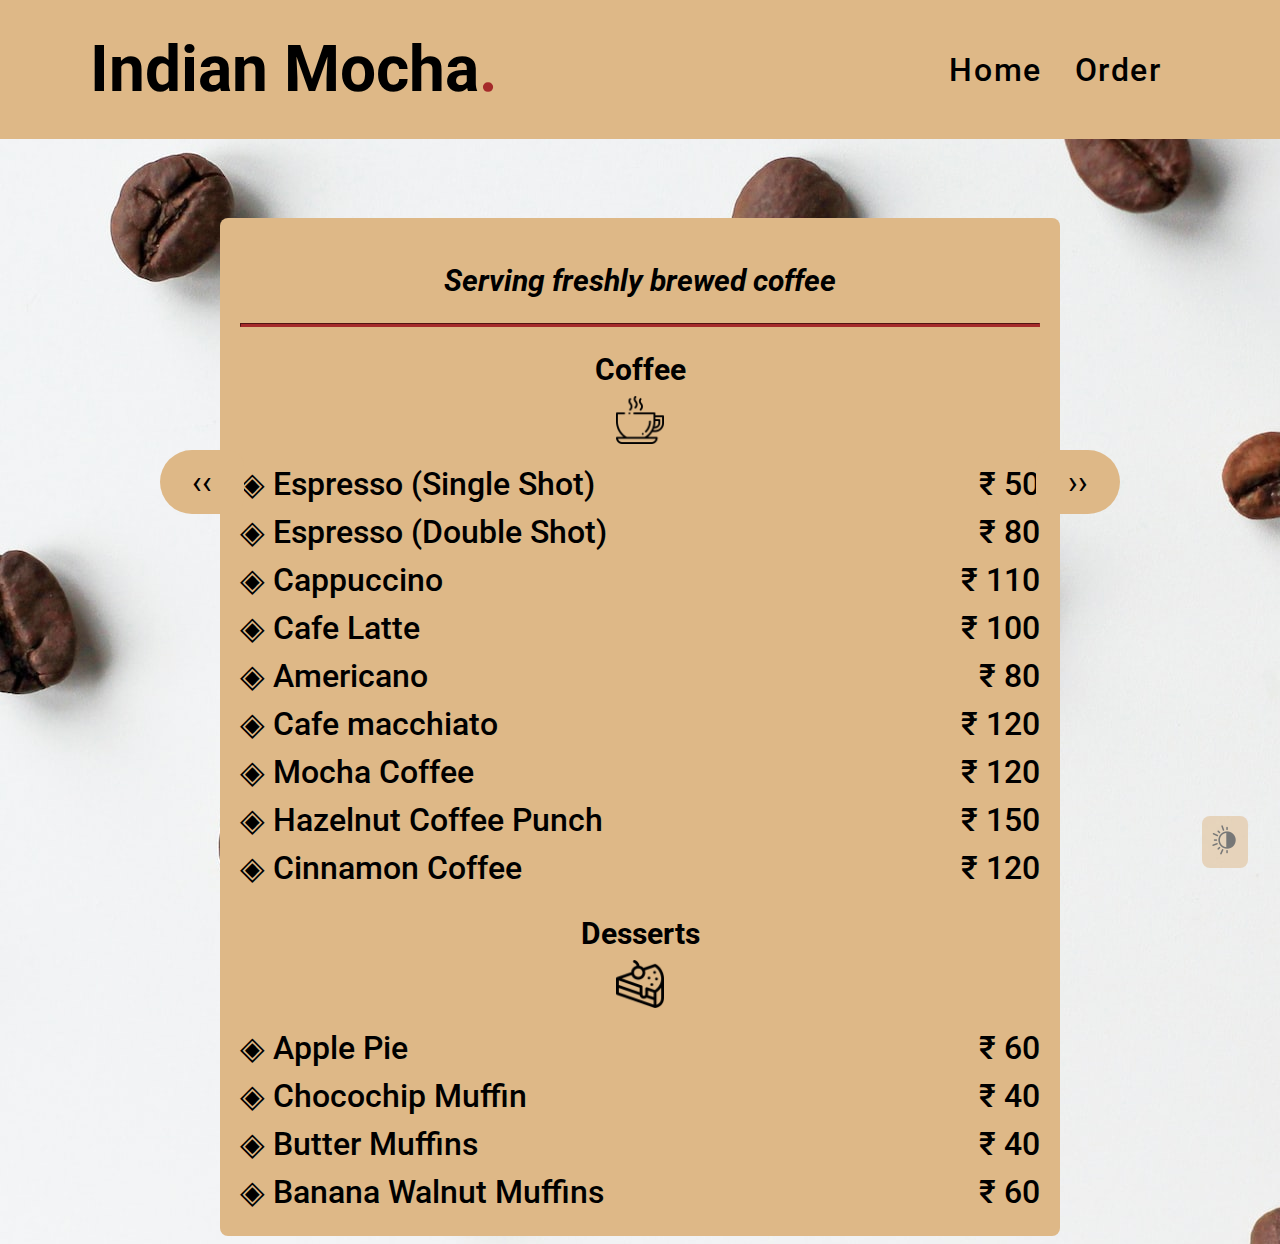
<file: order.html>
<!DOCTYPE html>
<html lang="en">
<head>
    <meta charset="UTF-8">
    <meta http-equiv="X-UA-Compatible" content="IE=edge">
    <meta name="viewport" content="width=device-width, initial-scale=1.0">

    <meta
        name="description"
        content="Indian Mocha: Serving freshly brewed single estate coffee of Indian origin since 1964"
    />
    <meta
        name="keywords"
        content="Coffee, Cafe, Brew, Single Estate Coffee, Cafe"
    />
    <link rel="shortcut icon" type="image/x-icon" href="favicon.ico" />

    <!-- stylesheets -->
    <link rel="stylesheet" href="https://cdnjs.cloudflare.com/ajax/libs/font-awesome/6.2.1/css/all.min.css" />
    <link rel="stylesheet" href="static/styles.css">

    <title>Menu Card</title>
</head>
<body class="lightThemeMask">
    <div class="header" id="home">
        <nav id="navbar">
            <a href="./index.html" class="logo">Indian Mocha<span>.</span></a>
            <div class="links" id="nav">
                <a href="./index.html">Home</a>
                <a href="#about">Order</a>
            </div>
            <div class="fas fa-bars" id="menu-btn" onclick="openmenu()"></div>
            <div class="fa-solid fa-xmark" id="close" onclick="closemenu()"></div>
        </nav>
    </div> <br> <br> <br> <br> <br> <br>
    <div class="menu-card">
           <center><em><h2>Serving freshly brewed coffee</h2></em></center> 
        </header>
        <hr >
        <button class="slide-arrow" id="slide-arrow-prev">
            &#8249;&#8249;
        </button>
        <main>
            <div id="page1">
            <section>
                <h2>
                    Coffee
                </h2>
                <img class= "section-icons" src="static/images/coffee-section-icon.png" alt="Coffee sections" />

                <article class="item"><p class="item-name">◈ Espresso (Single Shot)</p><p class="price">₹ 50</p></article>
                <article class="item"><p class="item-name">◈ Espresso (Double Shot)</p><p class="price">₹ 80</p></article>
                <article class="item"><p class="item-name">◈ Cappuccino</p><p class="price">₹ 110</p></article>
                <article class="item"><p class="item-name">◈ Cafe Latte</p><p class="price">₹ 100</p></article>
                <article class="item"><p class="item-name">◈ Americano</p><p class="price">₹ 80</p></article>
                <article class="item"><p class="item-name">◈ Cafe macchiato</p><p class="price">₹ 120</p></article>
                <article class="item"><p class="item-name">◈ Mocha Coffee</p><p class="price">₹ 120</p></article>
                <article class="item"><p class="item-name">◈ Hazelnut Coffee Punch</p><p class="price">₹ 150</p></article>
                <article class="item"><p class="item-name">◈ Cinnamon Coffee</p><p class="price">₹ 120</p></article>
            </section>
            <section>
                <h2>
                    Desserts
                </h2>
                <img class= "section-icons" src="static/images/cake-section-icon.png" alt="Desserts sections" />

                <article class="item"><p class="item-name">◈ Apple Pie</p><p class="price">₹ 60</p></article>
                <article class="item"><p class="item-name">◈ Chocochip Muffin</p><p class="price">₹ 40</p></article>
                <article class="item"><p class="item-name">◈ Butter Muffins</p><p class="price">₹ 40</p></article>
                <article class="item"><p class="item-name">◈ Banana Walnut Muffins</p><p class="price">₹ 60</p></article>
            </section>
            </div>

            <div id="page2">
                <section>
                    <h2>
                        Tea
                    </h2>
                    <img class= "section-icons" src="static/images/tea-section-icon.png" alt="Tea sections" />
    
                    <article class="item"><p class="item-name">◈ Makaibari Tea (Cup)</p><p class="price">₹ 60</p></article>
                    <article class="item"><p class="item-name">◈ Makaibari Tea (Teapot)</p><p class="price">₹ 180</p></article>
                    <article class="item"><p class="item-name">◈ Nilgiri Tea</p><p class="price">₹ 50</p></article>
                    <article class="item"><p class="item-name">◈ Milk Tea</p><p class="price">₹ 60</p></article>
                    <article class="item"><p class="item-name">◈ Lemon Tea</p><p class="price">₹ 60</p></article>
                    <article class="item"><p class="item-name">◈ Honey Lemon Ginger Tea</p><p class="price">₹ 80</p></article>
                </section>
                <section>
                    <h2>
                        Mocktails & Cold Drinks
                    </h2>
                    <img class= "section-icons" src="static/images/mocktail-section-icon.png" alt="Mocktail & Drinks sections" />
    
                    <article class="item"><p class="item-name">◈ Blue Lagoon</p><p class="price">₹ 60</p></article>
                    <article class="item"><p class="item-name">◈ Soda Shikanji</p><p class="price">₹ 40</p></article>
                    <article class="item"><p class="item-name">◈ Masala Thumbs Up</p><p class="price">₹ 40</p></article>
                    <article class="item"><p class="item-name">◈ Spiced Cranberry Juice</p><p class="price">₹ 60</p></article>
                    <article class="item"><p class="item-name">◈ Spiced Orange Juice</p><p class="price">₹ 60</p></article>
                    <article class="item"><p class="item-name">◈ Spiced Orange 
                        scripJuice</p><p class="price">₹ 60</p></article>
                    <article class="item"><p class="item-name">◈ Cold Drinks</p><p class="price">at MRP</p></article>
                </section>
            </div>

            <div id="page3">
                <section>
                    <h2>
                        Chocolates
                    </h2>
                    <img class= "section-icons" src="static/images/chocolate-section-icon.png" alt="Chocolate sections" />
    
                    <article class="item"><p class="item-name">◈ Espresso Bonbon</p><p class="price">₹ 50</p></article>
                    <article class="item"><p class="item-name">◈ Strawberry Truffle</p><p class="price">₹ 50</p></article>
                    <article class="item"><p class="item-name">◈ Orange Pips Truffle</p><p class="price">₹ 50</p></article>
                    <article class="item"><p class="item-name">◈ Organic Dark Chocolate</p><p class="price">₹ 100</p></article>
                    <article class="item"><p class="item-name">◈ Ecuador Chocolate Bar</p><p class="price">₹ 80</p></article>
                    <article class="item"><p class="item-name">◈ Ecuador Chocolate Bar</p><p class="price">₹ 80</p></article>
                    <article class="item"><p class="item-name">◈ Indian Origin Chocolate</p><p class="price">₹ 120</p></article>

                </section>
                <section>
                    <h2>
                        Pastries
                    </h2>
                    <img class= "section-icons" src="static/images/pastry-section-icon.png" alt="Pastries sections" />
                    <article class="item"><p class="item-name">◈ Black Forest Slice</p><p class="price">₹ 60</p></article>
                    <article class="item"><p class="item-name">◈ Choco Pyramid</p><p class="price">₹ 70</p></article>
                    <article class="item"><p class="item-name">◈ Nutty Eclairs</p><p class="price">₹ 80</p></article>
                    <article class="item"><p class="item-name">◈ Frosted Muffins</p><p class="price">₹ 60</p></article>
                </section>
            </div>
    

        </main>
        <button class="slide-arrow" id="slide-arrow-next">
            &#8250;&#8250;
        </button>
    </div>
    <footer>
        
    </footer>
    <div id="themeSwitcher"><img width="32px" src="static/images/contrast-icon.png" alt="Theme Switcher"></div>
    <script src="static/scripts.js"></script>
    <script src="./script.js"> </script>
</body>
</html>
</file>
<file: static/styles.css>
@import url("https://fonts.googleapis.com/css2?family=Roboto:wght@100;300;400;500;700&display=swap");
:root {
  --bg-image-light: url(images/bg-coffee-light.jpg);
  --bg-image-dark: url(images/bg-coffee-dark.jpg);
}
.theme-light {
  --color-primary: burlywood;
  --color-secondary: #ecdfd0ee;
  --color-accent: brown;
  --font-color: #000000;
  background-image: var(--bg-image-light);
}
.theme-dark {
  --color-primary: #4c3a51;
  --color-secondary: #774360;
  --color-accent: #b25068;
  --font-color: #e7ab79;
  background-image: var(--bg-image-dark);
}
* {
  font-family: "Roboto", sans-serif;
}
nav {
  display: flex;
  background-color: var(--color-primary);
  align-items: center;
  justify-content: space-between;
  padding: 2rem 7%;
  position: fixed;
  top: 0;
  left: 0;
  right: 0;
  z-index: 10000;
}

.logo {
  font-size: 4rem;
  font-weight: 700;
  color: var(--font-color);
}

.logo span {
  color: var(--color-accent);
}

nav .links a {
  color: var(--font-color);
  font-size: 2rem;
  font-weight: 500;
  margin-right: 1.8rem;
  letter-spacing: 0.1rem;
  position: relative;
}

nav .links a:after {
  content: "";
  width: 0%;
  height: 2px;
  background: var(--color-accent);
  position: absolute;
  left: 0;
  bottom: -12px;
  transition: 0.4s;
}

nav .links a:hover::after {
  width: 100%;
}

nav #menu-btn,
nav #close {
  font-size: 2.5rem;
  cursor: pointer;
  display: none;
}

h1,
h2 {
  font-family: "Roboto", sans-serif;
}
h1 {
  font-size: 40px;
  margin-top: 0;
  margin-bottom: 15px;
}

h2 {
  font-size: 30px;
}

h1,
h2,
p {
  text-align: center;
}

a {
  text-decoration: none;
  font-style: bold;
  color: var(--font-color);
}

.menu-card {
  margin-top: 6rem;
  width: 100%;
  background-color: var(--color-primary);
  margin-left: auto;
  margin-right: auto;
  padding: 20px;
  max-width: 50rem;
  border-radius: 0.5rem;
  color: var(--font-color);
}
.menu-card header {
  font-size: 3rem;
}
hr {
  height: 2px;
  background-color: var(--color-accent);
  border-color: var(--color-accent);
}
.section-icons {
  width: 3rem;
  height: 3rem;
  display: block;
  margin-left: auto;
  margin-right: auto;
  margin-top: -1rem;
  margin-bottom: 1rem;
  filter: hue-rotate(90deg);
}

.item p {
  display: inline-block;
  margin-top: 5px;
  margin-bottom: 5px;
  font-size: 2rem;
  font-weight: 500;
}

.item-name {
  text-align: left;
  width: 75%;
}
.price {
  text-align: right;
  width: 25%;
}

/* Slider */
.slide-arrow {
  position: fixed;
  top: 50%;
  bottom: 50%;
  color: var(--font-color);
  background-color: var(--color-primary);
  border: none;
  font-size: 2.5rem;
  padding-left: 2rem;
  padding-right: 2rem;
  height: 4rem;
  cursor: pointer;
}

.slide-arrow:hover,
.slide-arrow:focus {
  animation: pulse 1s;
  box-shadow: 0 0 0 0.30em var(--color-primary);
}

@keyframes pulse {
  0% {
    box-shadow: 0 0 0 0 var(--hover);
  }
}

#slide-arrow-prev {
  border-radius: 2rem 1rem 1rem 2rem;
  left: 20rem;
}

#slide-arrow-next {
  border-radius: 1rem 2rem 2rem 1rem;
  right: 20rem;
}

/* defaults on load */
#page2,
#page3 {
  display: none;
}

#footer {
  background-color: black;
}

#themeSwitcher {
  padding: 0.5rem;
  padding-left: 0.4rem;
  position: fixed;
  right: 2rem;
  bottom: 2rem;
  background-color: var(--color-primary);
  cursor: pointer;
  opacity: 0.5;
  transition: opacity 100ms;
  border-radius: 0.5rem;
}
#themeSwitcher:hover {
  opacity: 0.75;
}

/* media queries */
@media only screen and (max-width: 1366px) {
  .slide-arrow {
    font-size: 2rem;
    padding-left: 2rem;
    padding-right: 2rem;
    height: 4rem;
  }
  #slide-arrow-prev {
    left: 10rem;
  }
  #slide-arrow-next {
    right: 10rem;
  }
}

@media only screen and (max-width: 1024px) {
  .slide-arrow {
    font-size: 2rem;
    padding-left: 1rem;
    padding-right: 1rem;
    height: 4rem;
  }
  #slide-arrow-prev {
    left: 2rem;
  }
  #slide-arrow-next {
    right: 2rem;
  }

  #themeSwitcher {
    padding: 0.25rem;
    padding-left: 0.2rem;
    position: fixed;
    right: 0.5rem;
    bottom: 0.5rem;
    border-radius: 0.25rem;
  }
}

@media only screen and (max-width: 720px) {
  .slide-arrow {
    font-size: 1rem;
    padding-left: 1rem;
    padding-right: 1rem;
    height: 2rem;
  }
  #slide-arrow-prev {
    left: 0.5rem;
  }
  #slide-arrow-next {
    right: 0.5rem;
  }

  .toplinks {
    display: none;
  }
}
@media only screen and (max-width: 480px) {
  .slide-arrow {
    font-size: 1rem;
    padding-left: 0.5rem;
    padding-right: 0.5rem;
    height: 2rem;
  }
  #slide-arrow-prev {
    left: 0.25rem;
  }
  #slide-arrow-next {
    right: 0.25rem;
  }
}
</file>
